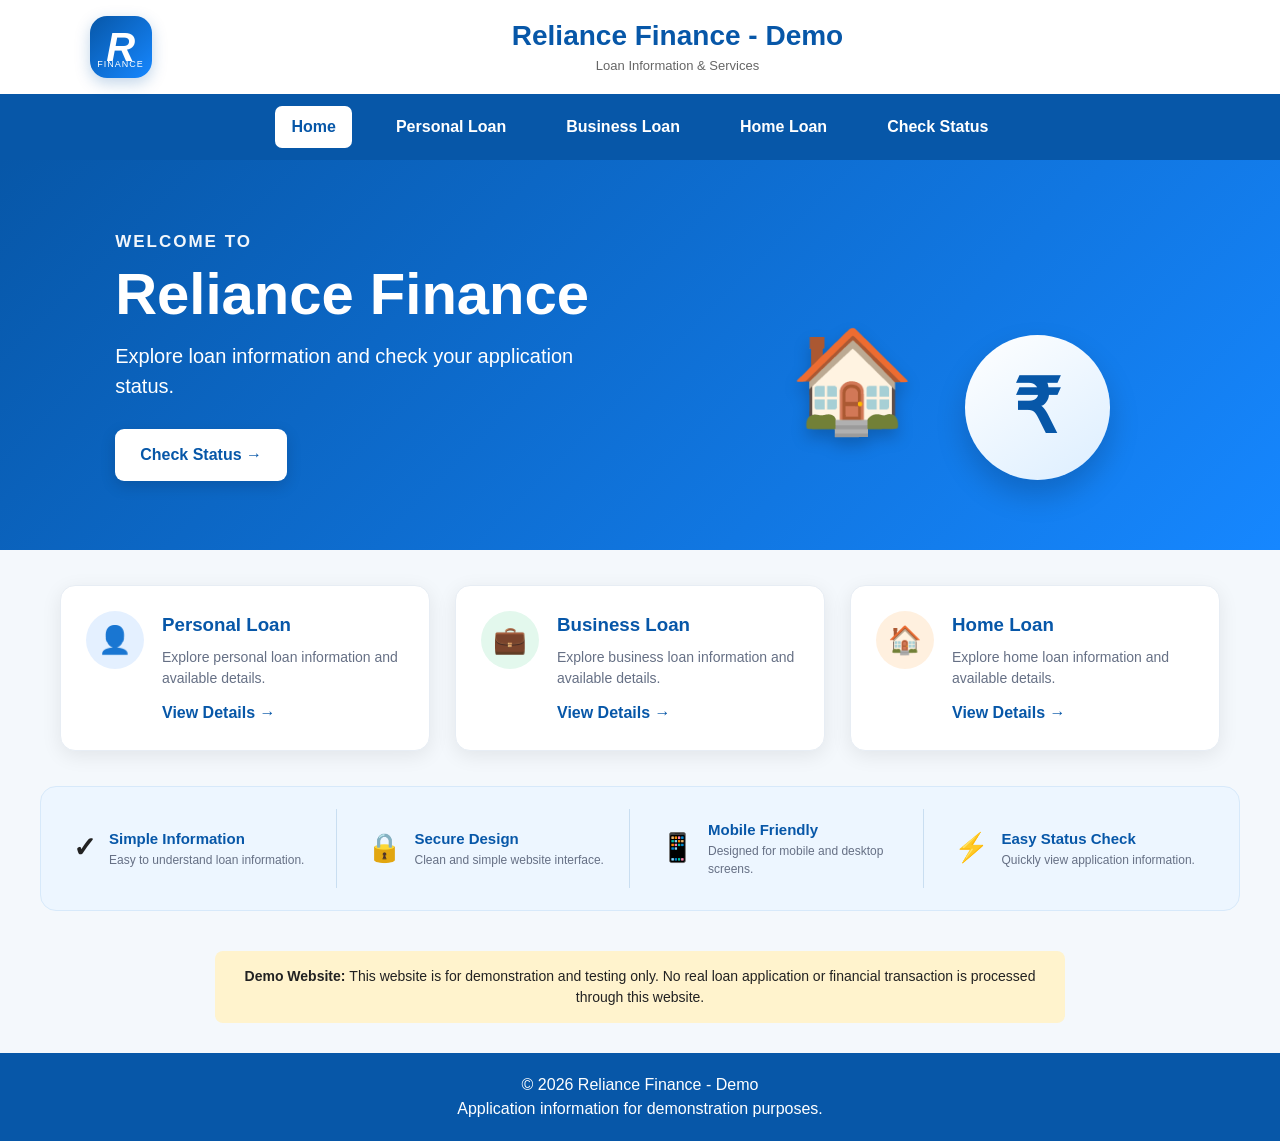
<file: index.html>
<!DOCTYPE html>
<html lang="en">

<head>

    <meta charset="UTF-8">

    <meta name="viewport"
          content="width=device-width, initial-scale=1.0">

    <title>Reliance Finance - Demo</title>

    <link rel="stylesheet"
          href="style.css">

</head>


<body>


<!-- =========================
     HEADER
========================= -->

<header class="top-header">

    <div class="logo-area">


        <div class="finance-logo">

            <span>R</span>

            <small>
                FINANCE
            </small>

        </div>


        <div class="logo-text">

            <h1>
                Reliance Finance - Demo
            </h1>

            <p>
                Loan Information &amp; Services
            </p>

        </div>


        <button
            class="menu-btn"
            id="menuBtn"
            type="button"
            aria-label="Open Menu">

            ☰

        </button>


    </div>

</header>



<!-- =========================
     NAVIGATION
========================= -->

<nav
    class="main-nav"
    id="mainNav">


    <a
        href="index.html"
        class="active">

        Home

    </a>


    <a href="personal-loan.html">

        Personal Loan

    </a>


    <a href="business-loan.html">

        Business Loan

    </a>


    <a href="home-loan.html">

        Home Loan

    </a>


    <a href="status.html">

        Check Status

    </a>


</nav>



<!-- =========================
     HERO SECTION
========================= -->

<section class="hero-new">


    <div class="hero-content">


        <div class="welcome-text">

            WELCOME TO

        </div>


        <h2>

            Reliance Finance

        </h2>


        <p>

            Explore loan information and check
            your application status.

        </p>


        <a
            href="status.html"
            class="hero-button">

            Check Status →

        </a>


    </div>



    <!-- HERO VISUAL -->

    <div class="hero-visual">


        <div class="house-icon">

            🏠

        </div>


        <div class="loan-icon">

            ₹

        </div>


        <!-- LOAN BOX REMOVED -->

    </div>


</section>



<!-- =========================
     LOAN CARDS
========================= -->

<section class="loan-cards-new">


    <!-- PERSONAL LOAN -->

    <div class="loan-card-new">


        <div class="card-icon personal-icon">

            👤

        </div>


        <div>


            <h3>

                Personal Loan

            </h3>


            <p>

                Explore personal loan information
                and available details.

            </p>


            <a href="personal-loan.html">

                View Details →

            </a>


        </div>


    </div>



    <!-- BUSINESS LOAN -->

    <div class="loan-card-new">


        <div class="card-icon business-icon">

            💼

        </div>


        <div>


            <h3>

                Business Loan

            </h3>


            <p>

                Explore business loan information
                and available details.

            </p>


            <a href="business-loan.html">

                View Details →

            </a>


        </div>


    </div>



    <!-- HOME LOAN -->

    <div class="loan-card-new">


        <div class="card-icon home-icon">

            🏠

        </div>


        <div>


            <h3>

                Home Loan

            </h3>


            <p>

                Explore home loan information
                and available details.

            </p>


            <a href="home-loan.html">

                View Details →

            </a>


        </div>


    </div>


</section>



<!-- =========================
     FEATURES
========================= -->

<section class="features-section">


    <div class="feature">


        <strong>

            ✓

        </strong>


        <div>


            <h3>

                Simple Information

            </h3>


            <p>

                Easy to understand loan information.

            </p>


        </div>


    </div>



    <div class="feature">


        <strong>

            🔒

        </strong>


        <div>


            <h3>

                Secure Design

            </h3>


            <p>

                Clean and simple website interface.

            </p>


        </div>


    </div>



    <div class="feature">


        <strong>

            📱

        </strong>


        <div>


            <h3>

                Mobile Friendly

            </h3>


            <p>

                Designed for mobile and desktop screens.

            </p>


        </div>


    </div>



    <div class="feature">


        <strong>

            ⚡

        </strong>


        <div>


            <h3>

                Easy Status Check

            </h3>


            <p>

                Quickly view application information.

            </p>


        </div>


    </div>


</section>



<!-- =========================
     DEMO NOTICE
========================= -->

<div class="admin-notice">


    <strong>

        Demo Website:

    </strong>


    This website is for demonstration and
    testing only. No real loan application
    or financial transaction is processed
    through this website.


</div>



<!-- =========================
     FOOTER
========================= -->

<footer>


    <p>

        © 2026 Reliance Finance - Demo

    </p>


    <p>

        Application information for
        demonstration purposes.

    </p>


</footer>



<!-- =========================
     JAVASCRIPT
========================= -->

<script src="script.js"></script>


</body>

</html>
</file>
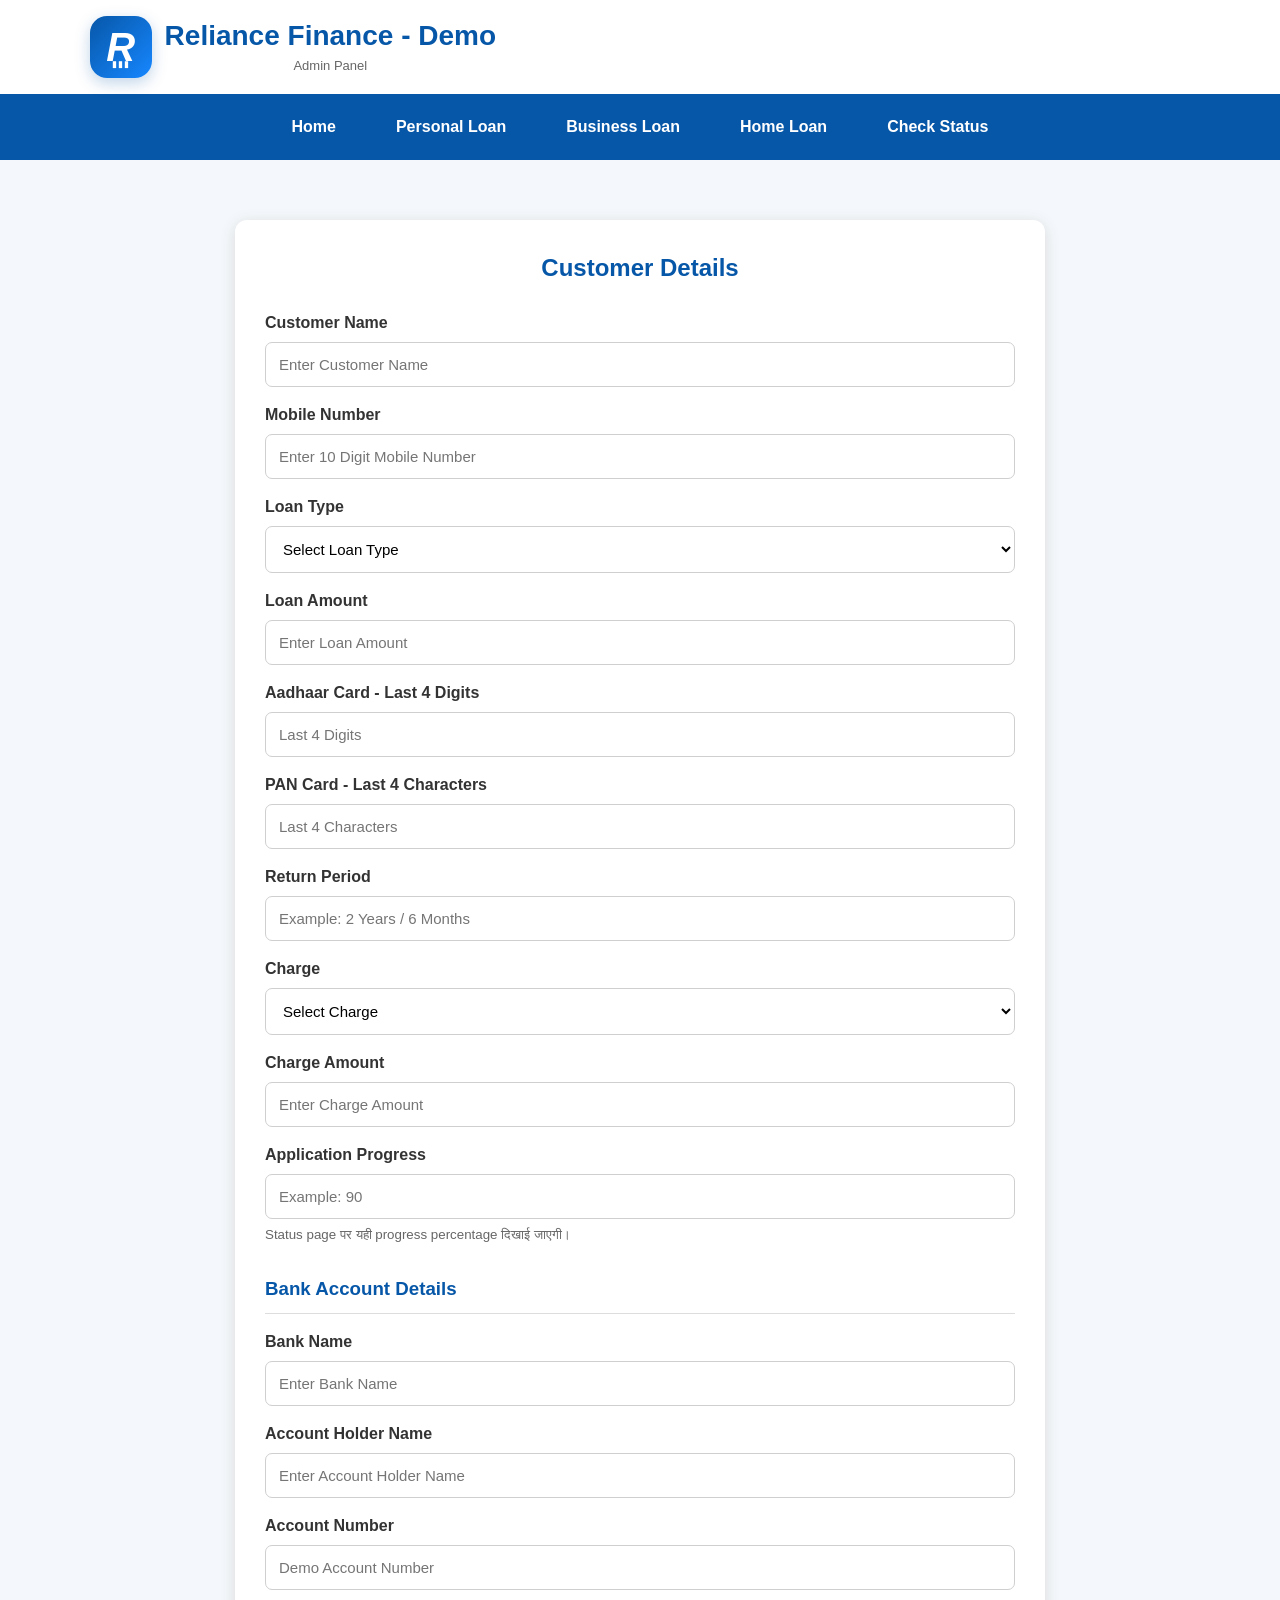
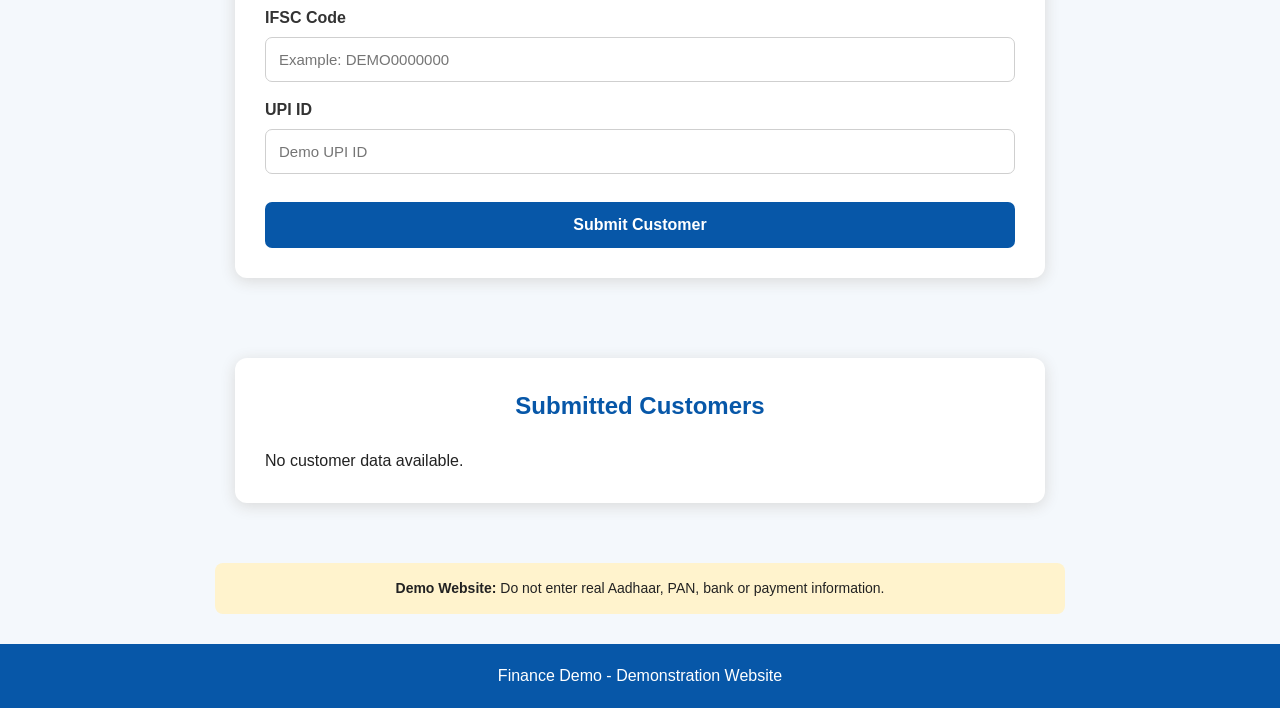
<file: admin.html>
<!DOCTYPE html>
<html lang="en">

<head>
    <meta charset="UTF-8">
    <meta name="viewport" content="width=device-width, initial-scale=1.0">

    <title>Admin Panel - Finance Demo</title>

    <link rel="stylesheet" href="style.css">
</head>

<body>

<header class="top-header">

    <div class="logo-area">

        <div class="finance-logo">
            <span>R</span>
            <small>▮▮▮</small>
        </div>

        <div>
            <h1>Reliance Finance - Demo</h1>
            <p>Admin Panel</p>
        </div>

    </div>

</header>


<nav class="main-nav">

    <a href="index.html">Home</a>

    <a href="personal-loan.html">
        Personal Loan
    </a>

    <a href="business-loan.html">
        Business Loan
    </a>

    <a href="home-loan.html">
        Home Loan
    </a>

    <a href="status.html">
        Check Status
    </a>

</nav>


<!-- CUSTOMER FORM -->

<section class="admin-section">

    <div class="admin-box">

        <h2>Customer Details</h2>


        <form id="customerForm">


            <label>Customer Name</label>

            <input
                type="text"
                id="customerName"
                placeholder="Enter Customer Name"
                required
            >


            <label>Mobile Number</label>

            <input
                type="tel"
                id="mobileNumber"
                placeholder="Enter 10 Digit Mobile Number"
                maxlength="10"
                inputmode="numeric"
                required
            >


            <label>Loan Type</label>

            <select id="loanType" required>

                <option value="">
                    Select Loan Type
                </option>

                <option value="Personal Loan">
                    Personal Loan
                </option>

                <option value="Business Loan">
                    Business Loan
                </option>

                <option value="Home Loan">
                    Home Loan
                </option>

                <option value="Education Loan">
                    Education Loan
                </option>

                <option value="Vehicle Loan">
                    Vehicle Loan
                </option>

                <option value="Gold Loan">
                    Gold Loan
                </option>

            </select>


            <label>Loan Amount</label>

            <input
                type="number"
                id="loanAmount"
                placeholder="Enter Loan Amount"
                min="0"
                required
            >


            <label>
                Aadhaar Card - Last 4 Digits
            </label>

            <input
                type="text"
                id="aadhaarLast4"
                placeholder="Last 4 Digits"
                maxlength="4"
                inputmode="numeric"
            >


            <label>
                PAN Card - Last 4 Characters
            </label>

            <input
                type="text"
                id="panLast4"
                placeholder="Last 4 Characters"
                maxlength="4"
            >


            <label>Return Period</label>

            <input
                type="text"
                id="returnYear"
                placeholder="Example: 2 Years / 6 Months"
            >


            <label>Charge</label>

            <select id="charge">

                <option value="">
                    Select Charge
                </option>

                <option value="NOC Charge">
                    NOC Charge
                </option>

                <option value="TDS">
                    TDS
                </option>

                <option value="RBI Charge">
                    RBI Charge
                </option>

                <option value="Account Hold Charge">
                    Account Hold Charge
                </option>

                <option value="Processing Charge">
                    Processing Charge
                </option>

                <option value="Verification Charge">
                    Verification Charge
                </option>

                <option value="Documentation Charge">
                    Documentation Charge
                </option>

                <option value="GST">
                    GST
                </option>

                <option value="Insurance Charge">
                    Insurance Charge
                </option>

                <option value="Other Charge">
                    Other Charge
                </option>

            </select>


            <label>Charge Amount</label>

            <input
                type="number"
                id="chargeAmount"
                placeholder="Enter Charge Amount"
                min="0"
            >


            <label>Application Progress</label>

            <input
                type="number"
                id="percentage"
                placeholder="Example: 90"
                min="0"
                max="100"
            >

            <small>
                Status page पर यही progress percentage दिखाई जाएगी।
            </small>


            <h3 class="admin-subtitle">
                Bank Account Details
            </h3>


            <label>Bank Name</label>

            <input
                type="text"
                id="bankName"
                placeholder="Enter Bank Name"
            >


            <label>Account Holder Name</label>

            <input
                type="text"
                id="accountHolderName"
                placeholder="Enter Account Holder Name"
            >


            <label>Account Number</label>

            <input
                type="text"
                id="accountNumber"
                placeholder="Demo Account Number"
            >


            <label>IFSC Code</label>

            <input
                type="text"
                id="ifscCode"
                placeholder="Example: DEMO0000000"
            >


            <label>UPI ID</label>

            <input
                type="text"
                id="upiNumber"
                placeholder="Demo UPI ID"
            >


            <button type="submit">
                Submit Customer
            </button>


        </form>


        <div id="adminMessage"></div>

    </div>

</section>


<!-- SUBMITTED CUSTOMERS -->

<section class="admin-section">

    <div class="admin-box">

        <h2>Submitted Customers</h2>

        <div id="customerList">

            <p>
                No customer data available.
            </p>

        </div>

    </div>

</section>


<section class="admin-notice">

    <p>

        <b>Demo Website:</b>

        Do not enter real Aadhaar, PAN,
        bank or payment information.

    </p>

</section>


<footer>

    <p>
        Finance Demo - Demonstration Website
    </p>

</footer>


<script src="script.js"></script>

</body>

</html>
</file>
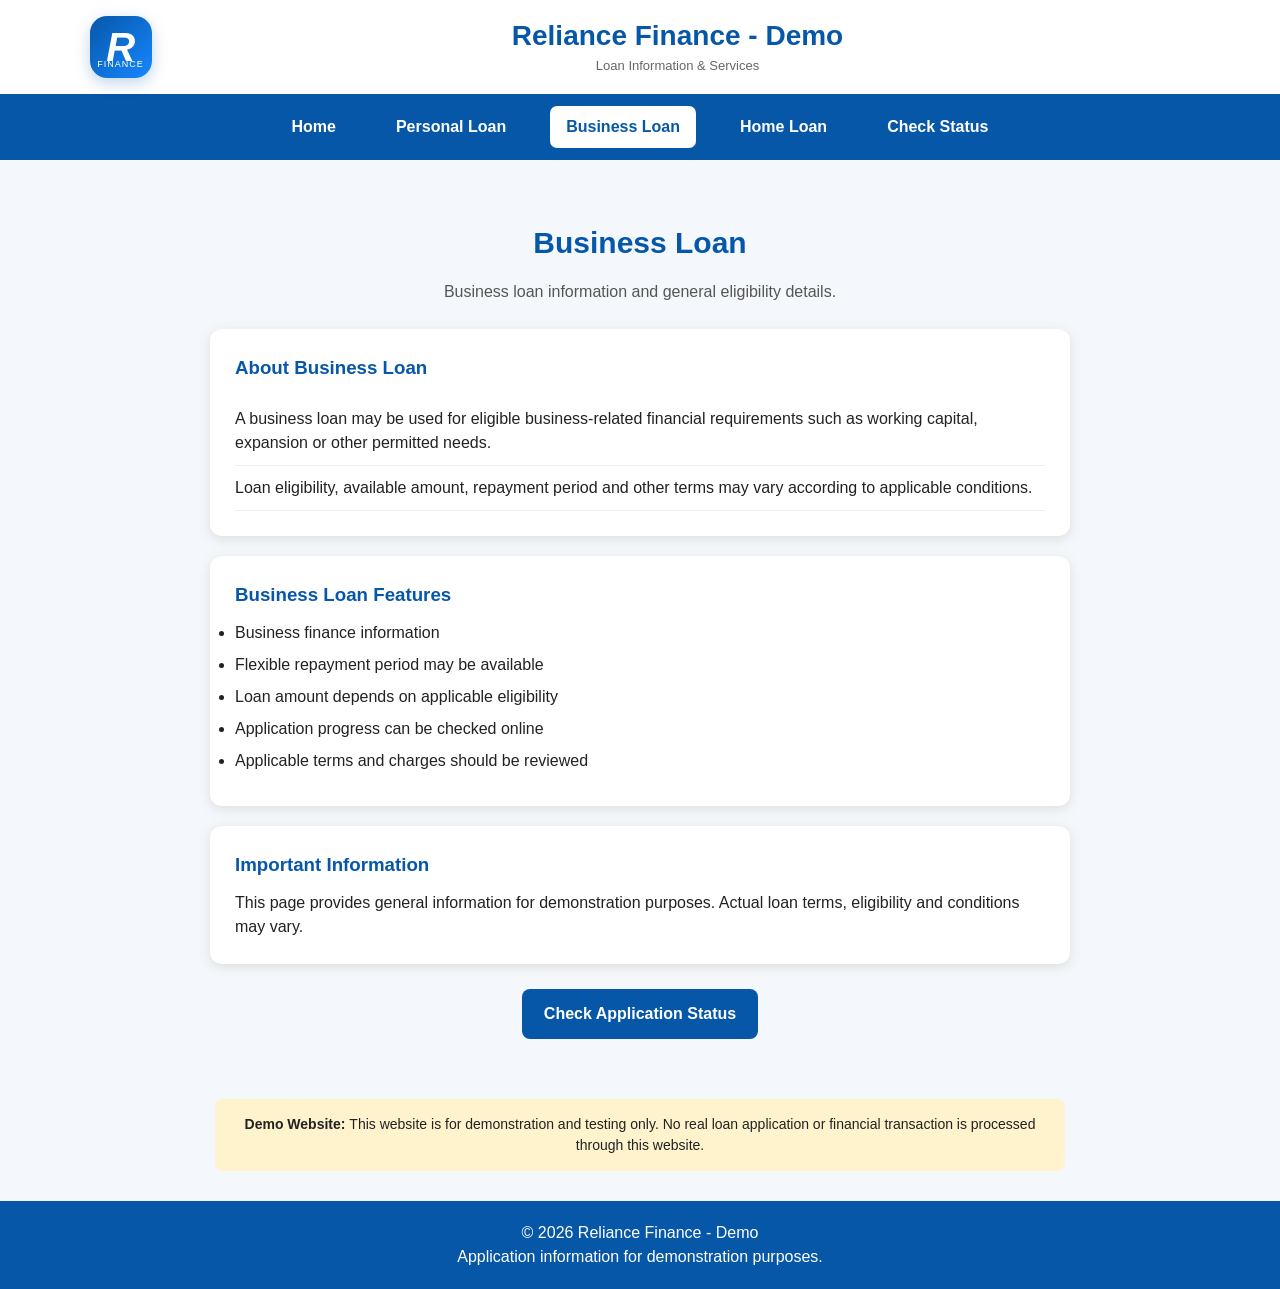
<file: business-loan.html>
<!DOCTYPE html>
<html lang="en">

<head>

    <meta charset="UTF-8">

    <meta name="viewport"
          content="width=device-width, initial-scale=1.0">

    <title>Business Loan - Reliance Finance Demo</title>

    <link rel="stylesheet"
          href="style.css">

</head>


<body>


<!-- =========================================
     HEADER
========================================= -->

<header class="top-header">

    <div class="logo-area">

        <div class="finance-logo">
            <span>R</span>
            <small>FINANCE</small>
        </div>


        <div class="logo-text">

            <h1>
                Reliance Finance - Demo
            </h1>

            <p>
                Loan Information &amp; Services
            </p>

        </div>


        <!-- MOBILE MENU -->

        <button
            class="menu-btn"
            id="menuBtn"
            type="button"
            aria-label="Open Menu">

            ☰

        </button>

    </div>

</header>



<!-- =========================================
     NAVIGATION
========================================= -->

<nav class="main-nav" id="mainNav">

    <a href="index.html">
        Home
    </a>

    <a href="personal-loan.html">
        Personal Loan
    </a>

    <a href="business-loan.html"
       class="active">
        Business Loan
    </a>

    <a href="home-loan.html">
        Home Loan
    </a>

    <a href="status.html">
        Check Status
    </a>

</nav>



<!-- =========================================
     BUSINESS LOAN PAGE
========================================= -->

<main class="loan-page">


    <h2>
        Business Loan
    </h2>


    <p>
        Business loan information and general
        eligibility details.
    </p>



    <!-- =====================================
         ABOUT BUSINESS LOAN
    ====================================== -->

    <section class="loan-info">

        <h3>
            About Business Loan
        </h3>


        <p>
            A business loan may be used for eligible
            business-related financial requirements
            such as working capital, expansion or
            other permitted needs.
        </p>


        <p>
            Loan eligibility, available amount,
            repayment period and other terms may
            vary according to applicable conditions.
        </p>

    </section>



    <!-- =====================================
         BUSINESS LOAN FEATURES
    ====================================== -->

    <section class="info-section">

        <h3>
            Business Loan Features
        </h3>


        <ul>

            <li>
                Business finance information
            </li>

            <li>
                Flexible repayment period may be available
            </li>

            <li>
                Loan amount depends on applicable eligibility
            </li>

            <li>
                Application progress can be checked online
            </li>

            <li>
                Applicable terms and charges should be reviewed
            </li>

        </ul>

    </section>



    <!-- =====================================
         IMPORTANT INFORMATION
    ====================================== -->

    <section class="info-section">

        <h3>
            Important Information
        </h3>


        <p>
            This page provides general information
            for demonstration purposes. Actual loan
            terms, eligibility and conditions may vary.
        </p>

    </section>



    <!-- =====================================
         STATUS BUTTON
    ====================================== -->

    <a
        href="status.html"
        class="loan-btn">

        Check Application Status

    </a>


</main>



<!-- =========================================
     DEMO NOTICE
========================================= -->

<div class="admin-notice">

    <strong>
        Demo Website:
    </strong>

    This website is for demonstration and
    testing only. No real loan application
    or financial transaction is processed
    through this website.

</div>



<!-- =========================================
     FOOTER
========================================= -->

<footer>

    <p>
        © 2026 Reliance Finance - Demo
    </p>

    <p>
        Application information for
        demonstration purposes.
    </p>

</footer>



<!-- =========================================
     JAVASCRIPT
========================================= -->

<script src="script.js"></script>


</body>

</html>
</file>
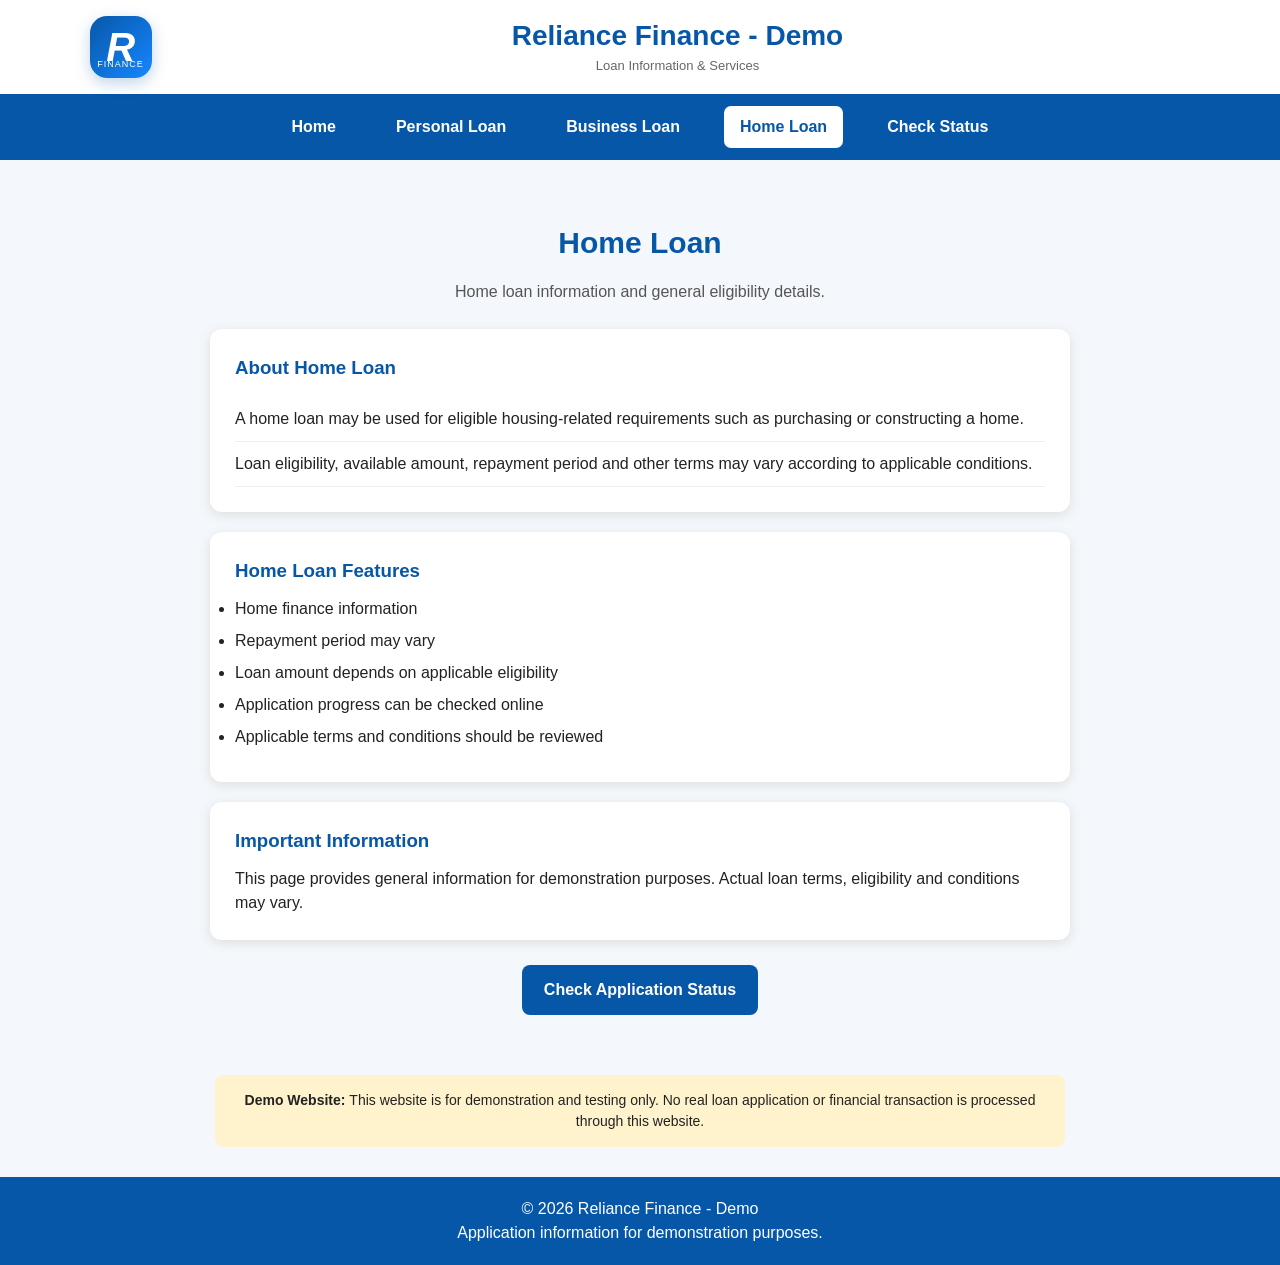
<file: home-loan.html>
<!DOCTYPE html>
<html lang="en">

<head>

    <meta charset="UTF-8">

    <meta name="viewport"
          content="width=device-width, initial-scale=1.0">

    <title>Home Loan - Reliance Finance Demo</title>

    <link rel="stylesheet" href="style.css">

</head>

<body>


<header class="top-header">

    <div class="logo-area">

        <div class="finance-logo">
            <span>R</span>
            <small>FINANCE</small>
        </div>

        <div class="logo-text">

            <h1>
                Reliance Finance - Demo
            </h1>

            <p>
                Loan Information &amp; Services
            </p>

        </div>

        <button
            class="menu-btn"
            id="menuBtn"
            type="button"
            aria-label="Open Menu">

            ☰

        </button>

    </div>

</header>


<nav class="main-nav" id="mainNav">

    <a href="index.html">
        Home
    </a>

    <a href="personal-loan.html">
        Personal Loan
    </a>

    <a href="business-loan.html">
        Business Loan
    </a>

    <a href="home-loan.html" class="active">
        Home Loan
    </a>

    <a href="status.html">
        Check Status
    </a>

</nav>


<main class="loan-page">

    <h2>
        Home Loan
    </h2>

    <p>
        Home loan information and general
        eligibility details.
    </p>


    <section class="loan-info">

        <h3>
            About Home Loan
        </h3>

        <p>
            A home loan may be used for eligible
            housing-related requirements such as
            purchasing or constructing a home.
        </p>

        <p>
            Loan eligibility, available amount,
            repayment period and other terms may
            vary according to applicable conditions.
        </p>

    </section>


    <section class="info-section">

        <h3>
            Home Loan Features
        </h3>

        <ul>

            <li>
                Home finance information
            </li>

            <li>
                Repayment period may vary
            </li>

            <li>
                Loan amount depends on applicable eligibility
            </li>

            <li>
                Application progress can be checked online
            </li>

            <li>
                Applicable terms and conditions should be reviewed
            </li>

        </ul>

    </section>


    <section class="info-section">

        <h3>
            Important Information
        </h3>

        <p>
            This page provides general information
            for demonstration purposes. Actual loan
            terms, eligibility and conditions may vary.
        </p>

    </section>


    <a
        href="status.html"
        class="loan-btn">

        Check Application Status

    </a>

</main>


<div class="admin-notice">

    <strong>
        Demo Website:
    </strong>

    This website is for demonstration and
    testing only. No real loan application
    or financial transaction is processed
    through this website.

</div>


<footer>

    <p>
        © 2026 Reliance Finance - Demo
    </p>

    <p>
        Application information for
        demonstration purposes.
    </p>

</footer>


<script src="script.js"></script>

</body>

</html>
</file>
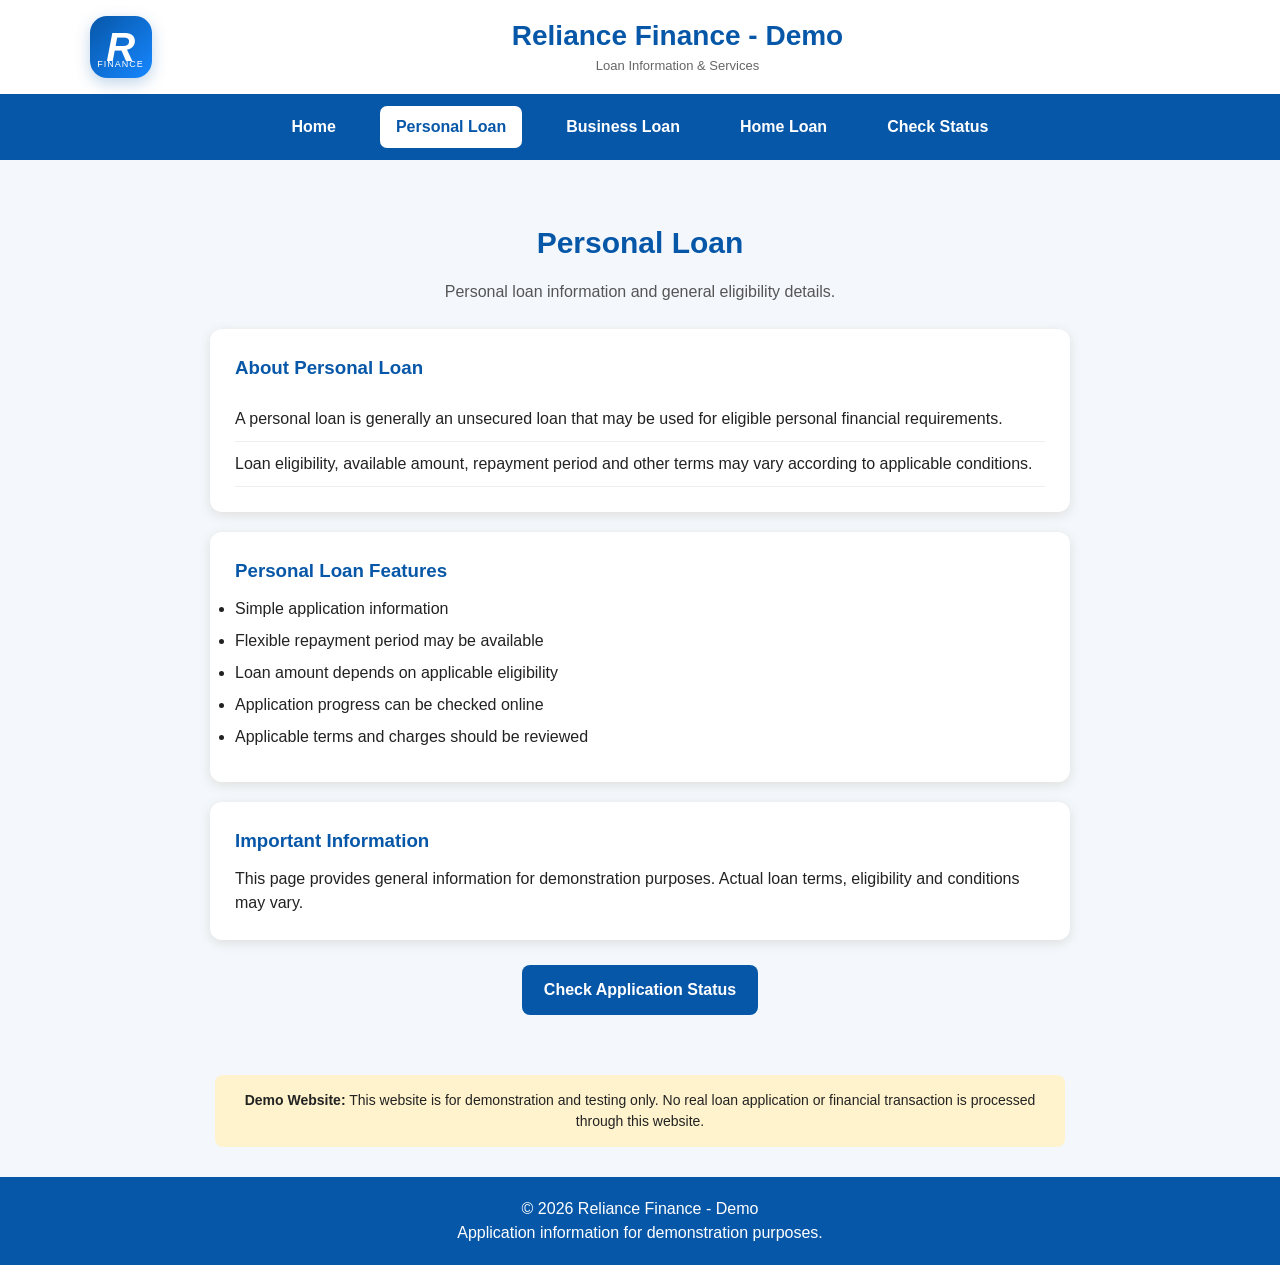
<file: personal-loan.html>
<!DOCTYPE html>
<html lang="en">

<head>
    <meta charset="UTF-8">

    <meta name="viewport"
          content="width=device-width, initial-scale=1.0">

    <title>Personal Loan - Reliance Finance Demo</title>

    <link rel="stylesheet" href="style.css">
</head>

<body>

<header class="top-header">

    <div class="logo-area">

        <div class="finance-logo">
            <span>R</span>
            <small>FINANCE</small>
        </div>

        <div class="logo-text">
            <h1>Reliance Finance - Demo</h1>
            <p>Loan Information &amp; Services</p>
        </div>

        <button
            class="menu-btn"
            id="menuBtn"
            type="button"
            aria-label="Open Menu">
            ☰
        </button>

    </div>

</header>


<nav class="main-nav" id="mainNav">

    <a href="index.html">Home</a>

    <a href="personal-loan.html" class="active">
        Personal Loan
    </a>

    <a href="business-loan.html">
        Business Loan
    </a>

    <a href="home-loan.html">
        Home Loan
    </a>

    <a href="status.html">
        Check Status
    </a>

</nav>


<main class="loan-page">

    <h2>Personal Loan</h2>

    <p>
        Personal loan information and general
        eligibility details.
    </p>


    <section class="loan-info">

        <h3>About Personal Loan</h3>

        <p>
            A personal loan is generally an unsecured
            loan that may be used for eligible personal
            financial requirements.
        </p>

        <p>
            Loan eligibility, available amount,
            repayment period and other terms may vary
            according to applicable conditions.
        </p>

    </section>


    <section class="info-section">

        <h3>Personal Loan Features</h3>

        <ul>

            <li>
                Simple application information
            </li>

            <li>
                Flexible repayment period may be available
            </li>

            <li>
                Loan amount depends on applicable eligibility
            </li>

            <li>
                Application progress can be checked online
            </li>

            <li>
                Applicable terms and charges should be reviewed
            </li>

        </ul>

    </section>


    <section class="info-section">

        <h3>Important Information</h3>

        <p>
            This page provides general information
            for demonstration purposes. Actual loan
            terms, eligibility and conditions may vary.
        </p>

    </section>


    <a href="status.html" class="loan-btn">
        Check Application Status
    </a>

</main>


<div class="admin-notice">

    <strong>Demo Website:</strong>

    This website is for demonstration and
    testing only. No real loan application
    or financial transaction is processed
    through this website.

</div>


<footer>

    <p>© 2026 Reliance Finance - Demo</p>

    <p>
        Application information for
        demonstration purposes.
    </p>

</footer>


<script src="script.js"></script>

</body>
</html>
</file>
<file: style.css>
/* ==================================================
   RELIANCE FINANCE - DEMO
   COMPLETE RESPONSIVE STYLE.CSS
================================================== */

* {
    margin: 0;
    padding: 0;
    box-sizing: border-box;
}

html {
    width: 100%;
    overflow-x: hidden;
}

body {
    width: 100%;
    min-height: 100vh;
    font-family: Arial, sans-serif;
    background: #f4f8fc;
    color: #222;
    line-height: 1.5;
    overflow-x: hidden;
}


/* ==================================================
   COMMON HEADER
================================================== */

header {
    background: #0757a8;
    color: white;
    text-align: center;
    padding: 22px 15px;
}

header h1 {
    margin-bottom: 5px;
}

header p {
    font-size: 15px;
}


/* ==================================================
   TOP HEADER
================================================== */

.top-header {
    width: 100%;
    background: white;
    padding: 16px 7%;
    color: #0757a8;
    box-shadow: 0 2px 10px rgba(0,0,0,.08);
}

.logo-area {
    width: 100%;
    display: flex;
    align-items: center;
    gap: 13px;
}

.logo-text {
    flex: 1;
    min-width: 0;
}

.logo-area h1 {
    margin: 0;
    font-size: 28px;
    line-height: 1.2;
}

.logo-area p {
    margin-top: 3px;
    color: #666;
    font-size: 13px;
}


/* ==================================================
   LOGO
================================================== */

.finance-logo {
    width: 62px;
    height: 62px;
    min-width: 62px;

    border-radius: 17px;

    background: linear-gradient(
        135deg,
        #0757a8,
        #1687ff
    );

    color: white;

    display: flex;
    align-items: center;
    justify-content: center;

    position: relative;

    box-shadow:
        0 5px 15px rgba(7,87,168,.25);
}

.finance-logo span {
    font-size: 40px;
    font-weight: bold;
    font-style: italic;
}

.finance-logo small {
    position: absolute;
    bottom: 7px;

    font-size: 9px;
    letter-spacing: 1px;
}


/* ==================================================
   HAMBURGER
================================================== */

.menu-btn {
    display: none;

    width: 52px;
    height: 52px;

    border: none;
    border-radius: 8px;

    background: #0757a8;
    color: white;

    font-size: 31px;
    line-height: 1;

    cursor: pointer;

    align-items: center;
    justify-content: center;

    flex-shrink: 0;
}


/* ==================================================
   NAVIGATION
================================================== */

.main-nav {
    width: 100%;

    background: #0757a8;

    padding: 12px 15px;

    display: flex;
    justify-content: center;
    align-items: center;

    gap: 28px;

    flex-wrap: wrap;
}

.main-nav a {
    color: white;

    text-decoration: none;

    font-weight: bold;

    padding: 9px 16px;

    border-radius: 7px;

    transition: .3s;

    white-space: nowrap;
}

.main-nav a:hover,
.main-nav a.active {
    background: white;
    color: #0757a8;
}


/* ==================================================
   HERO
================================================== */

.hero-new {
    width: 100%;

    min-height: 390px;

    padding: 60px 9%;

    display: flex;

    justify-content: space-between;

    align-items: center;

    gap: 40px;

    color: white;

    background:
        linear-gradient(
            135deg,
            #0757a8,
            #1687ff
        );

    overflow: hidden;
}

.hero-content {
    max-width: 600px;
}

.welcome-text {
    font-size: 17px;

    letter-spacing: 2px;

    font-weight: bold;

    opacity: .95;
}

.hero-content h2 {
    font-size: 58px;

    line-height: 1.1;

    margin: 8px 0 15px;
}

.hero-content p {
    font-size: 20px;

    max-width: 520px;

    margin-bottom: 28px;
}

.hero-button {
    display: inline-block;

    background: white;

    color: #0757a8;

    padding: 14px 25px;

    border-radius: 9px;

    text-decoration: none;

    font-weight: bold;

    font-size: 16px;

    box-shadow:
        0 5px 15px rgba(0,0,0,.15);

    transition: .3s;
}

.hero-button:hover {
    transform: translateY(-2px);
}


/* ==================================================
   HERO VISUAL
================================================== */

.hero-visual {
    position: relative;

    width: 390px;
    height: 260px;

    flex-shrink: 0;
}


/* ₹ CIRCLE */

.loan-icon {
    position: absolute;

    right: 55px;
    bottom: 5px;

    width: 145px;
    height: 145px;

    border-radius: 50%;

    background:
        linear-gradient(
            145deg,
            #ffffff,
            #dceeff
        );

    color: #0757a8;

    display: flex;
    align-items: center;
    justify-content: center;

    font-size: 75px;

    font-weight: bold;

    box-shadow:
        0 15px 30px rgba(0,0,0,.18);

    z-index: 1;
}


/* HOUSE */

.house-icon {
    position: absolute;

    left: 15px;
    bottom: 30px;

    font-size: 100px;

    filter:
        drop-shadow(
            0 8px 8px rgba(0,0,0,.2)
        );

    z-index: 2;
}


/* LOAN BOX */

.document-icon {
    position: absolute;

    right: 0;
    top: -15px;

    width: 135px;
    height: 95px;

    background: white;

    color: #0757a8;

    border-radius: 12px;

    display: flex;

    align-items: center;

    justify-content: center;

    font-weight: bold;

    font-size: 22px;

    box-shadow:
        0 10px 25px rgba(0,0,0,.18);

    z-index: 3;
}


/* ==================================================
   LOAN CARDS
================================================== */

.loan-cards-new {
    width: 100%;

    max-width: 1200px;

    margin: 35px auto;

    padding: 0 20px;

    display: grid;

    grid-template-columns:
        repeat(3,1fr);

    gap: 25px;
}

.loan-card-new {
    background: white;

    padding: 25px;

    border-radius: 15px;

    display: flex;

    align-items: flex-start;

    gap: 18px;

    box-shadow:
        0 5px 20px rgba(0,0,0,.08);

    border:
        1px solid #e7edf4;

    transition: .3s;
}

.loan-card-new:hover {
    transform: translateY(-5px);

    box-shadow:
        0 10px 25px rgba(0,0,0,.12);
}

.card-icon {
    width: 58px;
    height: 58px;

    min-width: 58px;

    border-radius: 50%;

    display: flex;

    align-items: center;

    justify-content: center;

    font-size: 27px;
}

.personal-icon {
    background: #e4f0ff;
}

.business-icon {
    background: #e3f8ed;
}

.home-icon {
    background: #fff0df;
}

.loan-card-new h3 {
    color: #0757a8;

    margin-bottom: 8px;
}

.loan-card-new p {
    color: #667085;

    font-size: 14px;

    margin-bottom: 12px;
}

.loan-card-new a {
    color: #0757a8;

    text-decoration: none;

    font-weight: bold;
}


/* ==================================================
   FEATURES
================================================== */

.features-section {
    width: calc(100% - 30px);

    max-width: 1200px;

    margin: 25px auto 40px;

    padding: 22px;

    background: #edf6ff;

    border:
        1px solid #d7e9fa;

    border-radius: 16px;

    display: grid;

    grid-template-columns:
        repeat(4,1fr);

    gap: 20px;
}

.feature {
    display: flex;

    align-items: center;

    gap: 13px;

    padding: 10px;

    border-right:
        1px solid #c9def1;
}

.feature:last-child {
    border-right: none;
}

.feature strong {
    font-size: 28px;
}

.feature h3 {
    color: #0757a8;

    font-size: 15px;
}

.feature p {
    color: #667085;

    font-size: 12px;
}


/* ==================================================
   OLD HOME
================================================== */

.hero {
    background: #0757a8;

    color: white;

    text-align: center;

    padding: 65px 20px;
}

.hero h2 {
    font-size: 34px;

    margin-bottom: 12px;
}

.hero p {
    margin-bottom: 25px;
}

.btn {
    display: inline-block;

    background: white;

    color: #0757a8;

    padding: 12px 25px;

    border-radius: 7px;

    text-decoration: none;

    font-weight: bold;
}

.loans {
    max-width: 1000px;

    margin: 40px auto;

    padding: 20px;

    display: grid;

    grid-template-columns:
        repeat(auto-fit,minmax(220px,1fr));

    gap: 20px;
}

.card {
    background: white;

    padding: 25px;

    border-radius: 12px;

    box-shadow: 0 3px 12px #ddd;
}

.card h3 {
    color: #0757a8;

    margin-bottom: 10px;
}

.card p {
    margin-bottom: 15px;
}

.card a {
    color: #0757a8;

    font-weight: bold;

    text-decoration: none;
}


/* ==================================================
   STATUS PAGE
================================================== */

.status-section {
    width: 100%;

    max-width: 650px;

    margin: 45px auto;

    padding: 20px;
}

.status-box {
    background: white;

    padding: 30px;

    border-radius: 16px;

    box-shadow:
        0 8px 30px rgba(0,0,0,.10);
}

.status-box h2 {
    color: #0757a8;

    font-size: 28px;

    margin-bottom: 8px;

    text-align: center;
}

.status-box > p {
    color: #666;

    text-align: center;
}

.status-box input {
    width: 100%;

    height: 50px;

    margin: 18px 0 12px;

    padding: 13px;

    font-size: 16px;

    border:
        1px solid #d5dbe3;

    border-radius: 8px;

    outline: none;
}

.status-box input:focus {
    border-color: #0757a8;

    box-shadow:
        0 0 4px #b7d7f5;
}

.status-box button {
    width: 100%;

    height: 50px;

    border: none;

    background: #0757a8;

    color: white;

    font-size: 16px;

    font-weight: bold;

    border-radius: 8px;

    cursor: pointer;
}

.status-box button:hover {
    background: #064582;
}


/* ==================================================
   STATUS CARD
================================================== */

.status-card {
    width: 100%;

    margin-top: 25px;

    background: white;

    border-radius: 18px;

    overflow: hidden;

    box-shadow:
        0 8px 30px rgba(0,0,0,.12);

    border:
        1px solid #e3e8ef;
}

.status-header {
    background:
        linear-gradient(
            135deg,
            #0757a8,
            #1687ff
        );

    color: white;

    padding: 22px;

    display: flex;

    justify-content: space-between;

    align-items: center;

    gap: 15px;
}

.status-header h3 {
    color: white;

    font-size: 25px;

    margin: 3px 0 0;
}

.small-label {
    font-size: 12px;

    opacity: .85;

    text-transform: uppercase;
}

.status-badge {
    background: white;

    color: #0757a8;

    padding: 8px 12px;

    border-radius: 20px;

    font-size: 12px;

    font-weight: bold;

    white-space: nowrap;
}


/* ==================================================
   PROGRESS
================================================== */

.progress-section {
    padding: 22px;

    background: #f8fbff;
}

.progress-title {
    display: flex;

    justify-content: space-between;

    align-items: center;

    color: #0757a8;

    font-weight: bold;

    margin-bottom: 10px;
}

.progress-title b {
    font-size: 21px;
}

.progress-box {
    width: 100%;

    height: 38px;

    background: #e4eaf1;

    border-radius: 30px;

    overflow: hidden;
}

.progress-bar {
    height: 100%;

    background:
        linear-gradient(
            90deg,
            #0757a8,
            #1687ff,
            #00b894
        );

    color: white;

    text-align: center;

    line-height: 38px;

    font-weight: bold;

    border-radius: 30px;

    min-width: 40px;

    transition: width .7s ease;
}


/* ==================================================
   STATUS DETAILS
================================================== */

.status-details {
    padding: 22px;

    display: grid;

    grid-template-columns:
        repeat(2,1fr);

    gap: 14px;
}

.status-section-title {
    font-size: 17px;

    font-weight: bold;

    color: #0757a8;

    margin-bottom: 14px;
}

.detail-item {
    background: #f7f9fc;

    border:
        1px solid #e5eaf0;

    border-radius: 10px;

    padding: 14px;
}

.detail-item span,
.detail-row span,
.charge-row span {
    display: block;

    color: #777;

    font-size: 13px;

    margin-bottom: 5px;
}

.detail-item b,
.detail-row b,
.charge-row b {
    color: #222;

    font-size: 15px;
}


/* ==================================================
   CHARGE DETAILS
================================================== */

.charge-box {
    margin: 0 22px 20px;

    padding: 20px;

    background: #f8fbff;

    border:
        1px solid #dce9f7;

    border-radius: 12px;
}

.charge-row {
    display: flex;

    justify-content: space-between;

    align-items: center;

    padding: 10px 0;

    border-bottom:
        1px solid #e3e8ef;
}

.charge-amount-box {
    margin-top: 15px;

    padding: 16px 18px;

    background:
        linear-gradient(
            135deg,
            #f4f8ff,
            #eef6ff
        );

    border:
        1px solid #d7e7f8;

    border-radius: 12px;

    display: flex;

    justify-content: space-between;

    align-items: center;

    gap: 15px;
}

.charge-amount-box span {
    color: #666;

    font-size: 14px;

    font-weight: bold;
}

.charge-amount-box strong {
    color: #0757a8;

    font-size: 22px;

    font-weight: bold;
}

.charge-description {
    margin-top: 15px;

    padding: 15px;

    background: #f4f8ff;

    border-left:
        4px solid #0757a8;

    border-radius: 8px;
}

.charge-description strong {
    display: block;

    color: #0757a8;

    margin-bottom: 6px;
}

.charge-description p {
    margin: 0;

    color: #555;

    font-size: 14px;

    line-height: 1.5;
}


/* ==================================================
   IDENTITY + BANK
================================================== */

.identity-details,
.bank-details {
    margin: 0 22px 20px;

    padding: 20px;

    background: white;

    border:
        1px solid #e5eaf0;

    border-radius: 12px;
}

.detail-row {
    display: flex;

    justify-content: space-between;

    align-items: center;

    gap: 15px;

    padding: 11px 0;

    border-bottom:
        1px solid #edf0f3;
}


/* ==================================================
   ACCOUNT INFORMATION
================================================== */

.payment-info-box {
    margin-top: 18px;

    padding: 16px;

    background: #f4f8ff;

    border:
        1px solid #d8e7f7;

    border-left:
        4px solid #0757a8;

    border-radius: 9px;
}

.payment-info-box strong {
    display: block;

    color: #0757a8;

    margin-bottom: 6px;
}

.payment-info-box p {
    margin: 0;

    color: #555;

    font-size: 13px;

    line-height: 1.5;
}

.status-demo-text {
    text-align: center;

    color: #777;

    font-size: 12px;

    margin: 15px 0;
}

.status-error {
    color: #d63031;

    text-align: center;

    margin-top: 15px;

    font-weight: bold;
}


/* ==================================================
   LOAN PAGES
================================================== */

.loan-page {
    width: 100%;

    max-width: 900px;

    margin: 40px auto;

    padding: 20px;

    text-align: center;
}

.loan-page h2 {
    color: #0757a8;

    margin-bottom: 15px;

    font-size: 30px;
}

.loan-page > p {
    margin-bottom: 25px;

    color: #555;
}

.loan-info {
    background: white;

    padding: 25px;

    border-radius: 12px;

    box-shadow:
        0 3px 12px #ddd;

    text-align: left;
}

.loan-info h3 {
    color: #0757a8;

    margin-bottom: 15px;
}

.loan-info p {
    padding: 10px 0;

    border-bottom:
        1px solid #eee;
}

.info-section {
    background: white;

    margin-top: 20px;

    padding: 25px;

    border-radius: 12px;

    text-align: left;

    box-shadow:
        0 3px 12px #ddd;
}

.info-section h3 {
    color: #0757a8;

    margin-bottom: 12px;
}

.info-section li {
    margin: 8px 0;
}

.loan-btn {
    display: inline-block;

    margin-top: 25px;

    padding: 13px 22px;

    background: #0757a8;

    color: white;

    text-decoration: none;

    border-radius: 8px;

    font-weight: bold;
}


/* ==================================================
   ADMIN PANEL
================================================== */

.admin-section {
    width: 100%;

    max-width: 850px;

    margin: 40px auto;

    padding: 20px;
}

.admin-box {
    background: white;

    padding: 30px;

    border-radius: 12px;

    box-shadow:
        0 3px 15px #d9d9d9;
}

.admin-box h2 {
    text-align: center;

    color: #0757a8;

    margin-bottom: 25px;
}

.admin-box label {
    display: block;

    margin-top: 16px;

    margin-bottom: 7px;

    font-weight: bold;

    color: #333;
}

.admin-box input,
.admin-box select {
    width: 100%;

    padding: 13px;

    border:
        1px solid #cfcfcf;

    border-radius: 7px;

    font-size: 15px;

    outline: none;

    background: white;
}

.admin-box input:focus,
.admin-box select:focus {
    border-color: #0757a8;

    box-shadow:
        0 0 4px #b7d7f5;
}

.admin-box small {
    display: block;

    margin-top: 6px;

    color: #666;
}

.admin-box button[type="submit"] {
    width: 100%;

    margin-top: 28px;

    padding: 14px;

    border: none;

    border-radius: 7px;

    background: #0757a8;

    color: white;

    font-size: 16px;

    font-weight: bold;

    cursor: pointer;
}

.customer-record {
    background: #f4f7fb;

    padding: 18px;

    margin-bottom: 18px;

    border-radius: 10px;

    border-left:
        4px solid #0757a8;
}

.customer-record p {
    margin: 7px 0;
}

.customer-record hr {
    border: 0;

    border-top:
        1px solid #ddd;

    margin: 15px 0;
}

.edit-customer-btn {
    width: 100%;

    margin-top: 15px;

    padding: 12px;

    border: none;

    border-radius: 7px;

    background: #0757a8;

    color: white;

    font-weight: bold;

    cursor: pointer;
}

.admin-subtitle {
    color: #0757a8;

    margin-top: 30px;

    margin-bottom: 10px;

    border-bottom:
        1px solid #ddd;

    padding-bottom: 10px;
}


/* ==================================================
   DEMO NOTICE
================================================== */

.admin-notice {
    width: calc(100% - 30px);

    max-width: 850px;

    margin: 20px auto;

    padding: 15px 20px;

    background: #fff3cd;

    border-radius: 8px;

    text-align: center;

    font-size: 14px;
}


/* ==================================================
   FOOTER
================================================== */

footer {
    width: 100%;

    background: #0757a8;

    color: white;

    text-align: center;

    padding: 20px;

    margin-top: 30px;
}


/* ==================================================
   TABLET
================================================== */

@media (max-width: 800px) {

    .hero-new {
        flex-direction: column;

        text-align: center;

        padding: 50px 20px;
    }

    .hero-content {
        max-width: 100%;
    }

    .hero-content p {
        margin-left: auto;
        margin-right: auto;
    }

    .hero-visual {
        transform: scale(.8);

        margin-top: -15px;
    }

    .loan-cards-new {
        grid-template-columns: 1fr;
    }

    .features-section {
        grid-template-columns:
            1fr 1fr;
    }

    .feature {
        border-right: none;

        border-bottom:
            1px solid #c9def1;
    }

    .feature:last-child {
        border-bottom: none;
    }
}


/* ==================================================
   MOBILE
================================================== */

@media (max-width: 600px) {

    body {
        width: 100%;

        overflow-x: hidden;
    }


    /* HEADER */

    .top-header {
        width: 100%;

        padding: 15px 16px;
    }

    .logo-area {
        width: 100%;

        display: flex;

        align-items: center;

        gap: 10px;
    }

    .logo-text {
        flex: 1;

        min-width: 0;
    }

    .logo-area h1 {
        font-size: 21px;

        line-height: 1.2;

        white-space: nowrap;
    }

    .logo-area p {
        font-size: 12px;

        margin-top: 3px;
    }


    /* LOGO */

    .finance-logo {
        width: 52px;
        height: 52px;

        min-width: 52px;

        border-radius: 14px;
    }

    .finance-logo span {
        font-size: 32px;
    }

    .finance-logo small {
        font-size: 7px;

        bottom: 5px;
    }


    /* HAMBURGER */

    .menu-btn {
        display: flex;

        margin-left: auto;

        flex-shrink: 0;
    }


    /* NAV HIDDEN */

    .main-nav {
        display: none;

        width: 100%;

        padding: 8px 12px;

        background: #0757a8;

        flex-direction: column;

        gap: 4px;

        flex-wrap: nowrap;
    }


    /* NAV OPEN */

    .main-nav.menu-open {
        display: flex;
    }

    .main-nav a {
        width: 100%;

        display: block;

        text-align: center;

        padding: 13px 10px;

        margin: 0;

        font-size: 16px;

        line-height: 1.2;

        border-radius: 7px;

        white-space: nowrap;
    }

    .main-nav a.active {
        background: white;

        color: #0757a8;
    }


    /* HERO */

    .hero-new {
        width: 100%;

        min-height: auto;

        padding: 40px 17px 20px;

        display: flex;

        flex-direction: column;

        text-align: center;

        gap: 5px;
    }

    .hero-content {
        width: 100%;

        max-width: 100%;
    }

    .welcome-text {
        font-size: 14px;

        letter-spacing: 2px;
    }

    .hero-content h2 {
        font-size: 37px;

        line-height: 1.12;

        margin: 8px 0 14px;
    }

    .hero-content p {
        width: 100%;

        max-width: 100%;

        font-size: 16px;

        line-height: 1.5;

        margin-bottom: 23px;
    }

    .hero-button {
        padding: 13px 22px;

        font-size: 16px;
    }


    /* HERO VISUAL */

    .hero-visual {
        width: 300px;

        max-width: 100%;

        height: 190px;

        transform: scale(.68);

        margin-top: -10px;

        margin-bottom: -35px;
    }


    /* MOBILE ₹ CIRCLE */

    .loan-icon {
        width: 135px;

        height: 135px;

        right: 45px;

        bottom: 0;

        font-size: 65px;
    }


    /* MOBILE LOAN BOX */

    .document-icon {
        width: 125px;

        height: 90px;

        right: 0;

        top: -10px;

        font-size: 20px;
    }


    /* HOUSE */

    .house-icon {
        left: 8px;

        bottom: 22px;

        font-size: 82px;
    }


    /* LOAN CARDS */

    .loan-cards-new {
        width: 100%;

        padding: 0 14px;

        margin: 20px auto;

        grid-template-columns: 1fr;

        gap: 15px;
    }

    .loan-card-new {
        width: 100%;

        padding: 18px;
    }


    /* FEATURES */

    .features-section {
        width: calc(100% - 28px);

        margin: 20px 14px 30px;

        padding: 14px;

        grid-template-columns: 1fr;

        gap: 0;
    }

    .feature {
        width: 100%;

        padding: 12px 5px;

        border-right: none;

        border-bottom:
            1px solid #c9def1;
    }

    .feature:last-child {
        border-bottom: none;
    }


    /* STATUS */

    .status-section {
        width: 100%;

        margin: 20px auto;

        padding: 12px;
    }

    .status-box {
        width: 100%;

        padding: 18px 14px;
    }

    .status-box h2 {
        font-size: 23px;
    }

    .status-card {
        width: 100%;

        border-radius: 14px;
    }

    .status-header {
        padding: 17px;

        flex-direction: column;

        align-items: flex-start;

        gap: 10px;
    }

    .status-header h3 {
        font-size: 22px;
    }

    .status-badge {
        font-size: 11px;
    }

    .progress-section {
        padding: 17px;
    }

    .progress-box {
        height: 35px;
    }

    .progress-bar {
        line-height: 35px;
    }

    .status-details {
        width: 100%;

        padding: 17px;

        grid-template-columns: 1fr;
    }


    /* CHARGE */

    .charge-box,
    .identity-details,
    .bank-details {
        margin-left: 17px;

        margin-right: 17px;
    }

    .charge-row {
        display: block;
    }

    .charge-row b {
        display: block;

        margin-top: 4px;
    }

    .charge-amount-box {
        padding: 14px;
    }

    .charge-amount-box strong {
        font-size: 19px;
    }


    /* DETAILS */

    .detail-row {
        display: block;
    }

    .detail-row b {
        display: block;

        margin-top: 4px;

        word-break: break-word;
    }


    /* LOAN PAGES */

    .loan-page {
        width: 100%;

        margin: 20px auto;

        padding: 15px;
    }

    .loan-page h2 {
        font-size: 25px;
    }

    .loan-info,
    .info-section {
        padding: 18px 15px;
    }


    /* ADMIN */

    .admin-section {
        width: 100%;

        margin: 20px auto;

        padding: 12px;
    }

    .admin-box {
        width: 100%;

        padding: 20px 15px;
    }

    .admin-box h2 {
        font-size: 21px;
    }

    .admin-notice {
        width: calc(100% - 24px);

        margin: 15px 12px;
    }


    /* FOOTER */

    footer {
        width: 100%;

        padding: 18px 12px;

        font-size: 13px;
    }
}


/* ==================================================
   VERY SMALL MOBILE
================================================== */

@media (max-width: 380px) {

    .top-header {
        padding: 13px 12px;
    }

    .finance-logo {
        width: 47px;
        height: 47px;

        min-width: 47px;
    }

    .finance-logo span {
        font-size: 29px;
    }

    .logo-area h1 {
        font-size: 18px;
    }

    .logo-area p {
        font-size: 11px;
    }

    .menu-btn {
        width: 46px;
        height: 46px;

        font-size: 28px;
    }

    .main-nav a {
        font-size: 15px;

        padding: 12px 8px;
    }

    .hero-new {
        padding-top: 35px;
    }

    .hero-content h2 {
        font-size: 33px;
    }

    .hero-content p {
        font-size: 15px;
    }

    .hero-visual {
        transform: scale(.60);

        margin-top: -20px;

        margin-bottom: -45px;
    }

    .loan-icon {
        width: 130px;

        height: 130px;

        right: 42px;

        bottom: 0;

        font-size: 62px;
    }

    .document-icon {
        width: 120px;

        height: 86px;

        right: 0;

        top: -8px;

        font-size: 19px;
    }

    .house-icon {
        font-size: 78px;

        left: 5px;

        bottom: 20px;
    }
}


/* ==================================================
   END
================================================== */
</file>
